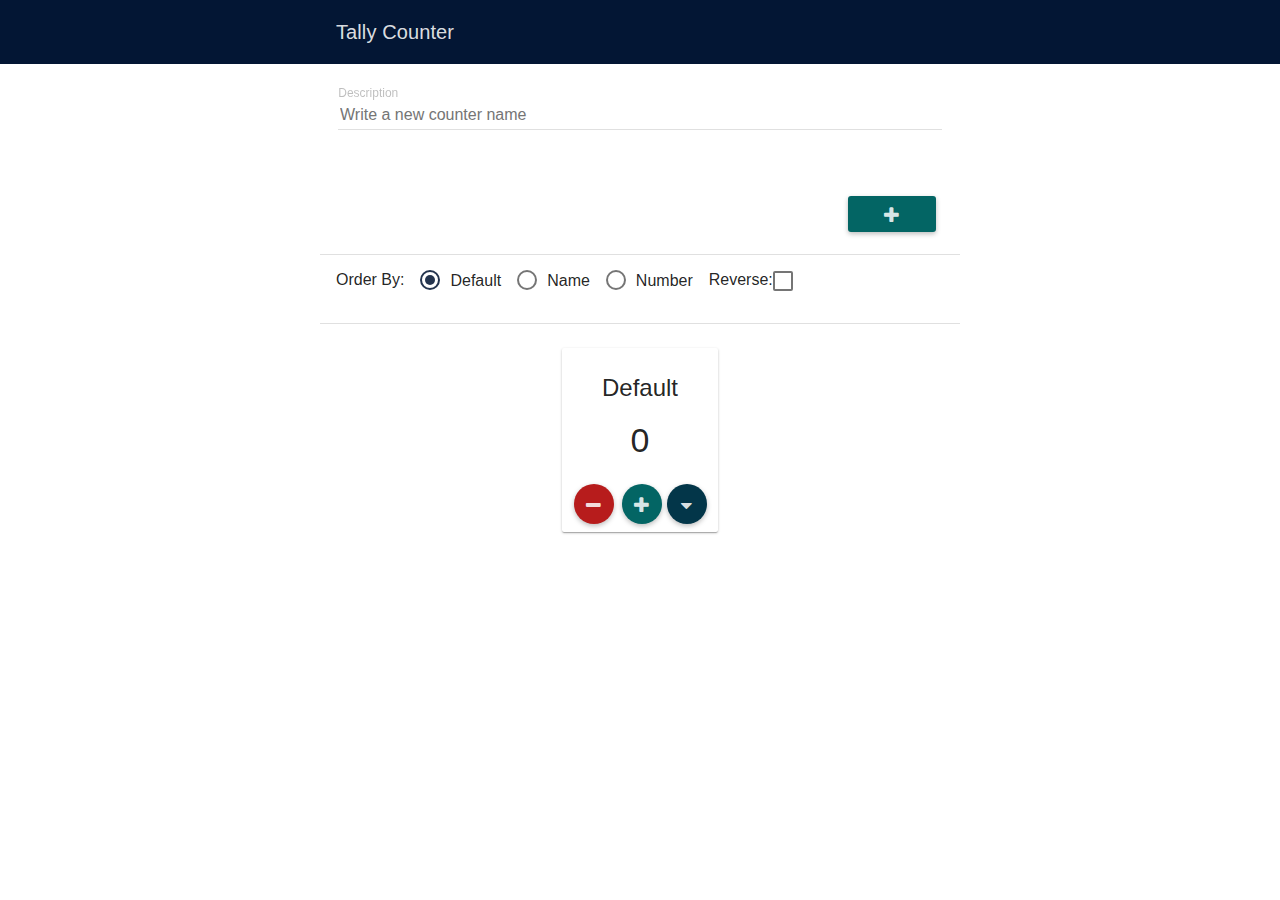
<file: tallycounter/index.html>
<!DOCTYPE html><html lang="es"><head><meta charset="UTF-8"><meta http-equiv="X-UA-Compatible" content="IE=edge"><meta name="viewport" content="width=device-width,initial-scale=1"><link rel="stylesheet" href="css/output.min.css"><title>Tally Counter</title></head><body data-ng-app="MCounter" layout="column"><div layout="row"><md-toolbar id="headerToolbar" md-scroll-shrink><div class="md-toolbar-tools"><div flex flex-gt-sm="90" flex-offset-gt-sm="5" flex-gt-md="50" flex-offset-gt-md="25" layout-padding><h2><span>Tally Counter</span></h2></div></div></md-toolbar></div><div layout="row" flex ng-controller="CntrController"><div flex flex-gt-sm="90" flex-offset-gt-sm="5" flex-gt-md="50" flex-offset-gt-md="25"><form name="newCntr" ng-submit="newCounter(newCntrDes)" novalidate><div layout="row" layout-margin layout-wrap><div layout="column" flex="60" flex-gt-sm="100"><md-input-container role="textbox"><label>Description</label><input type="text" placeholder="Write a new counter name" data-ng-model="newCntrDes" ng-required="true"></md-input-container></div><div layout="column" flex layout-align="start center" layout-align-gt-sm="start end"><md-button aria-label="Add new counter" class="md-primary md-raised md-primary md-hue-1" type="submit"><md-icon md-font-icon="fa fa-plus fa-lg"></md-icon></md-button></div></div></form><md-divider></md-divider><div layout="row" layout-padding layout-xs="column" layout-sm="column"><div>Order By:</div><div flex><div layout="column"><md-radio-group ng-model="orderSelected" layout="row" class="md-primary"><md-radio-button aria-label="Default" value="default">Default</md-radio-button><md-radio-button aria-label="Name" value="desc">Name</md-radio-button><md-radio-button aria-label="Number" value="index">Number</md-radio-button></md-radio-group></div></div><div flex><span>Reverse:</span><p class="hide-gt-sm"></p><md-checkbox aria-label="Reverse counters order" class="md-primary" ng-model="invertir"></md-checkbox></div></div><md-divider></md-divider><div flex layout="row" layout-wrap layout-align="center start" layout-padding><div flex-xs="100" flex-gt-xs="30" data-ng-repeat="contador in contadores | orderBy:orderSelected:invertir" layout-align="start center"><hamb-counter></hamb-counter></div></div></div></div><script async src="js/output.min.js"></script></body></html>
</file>
